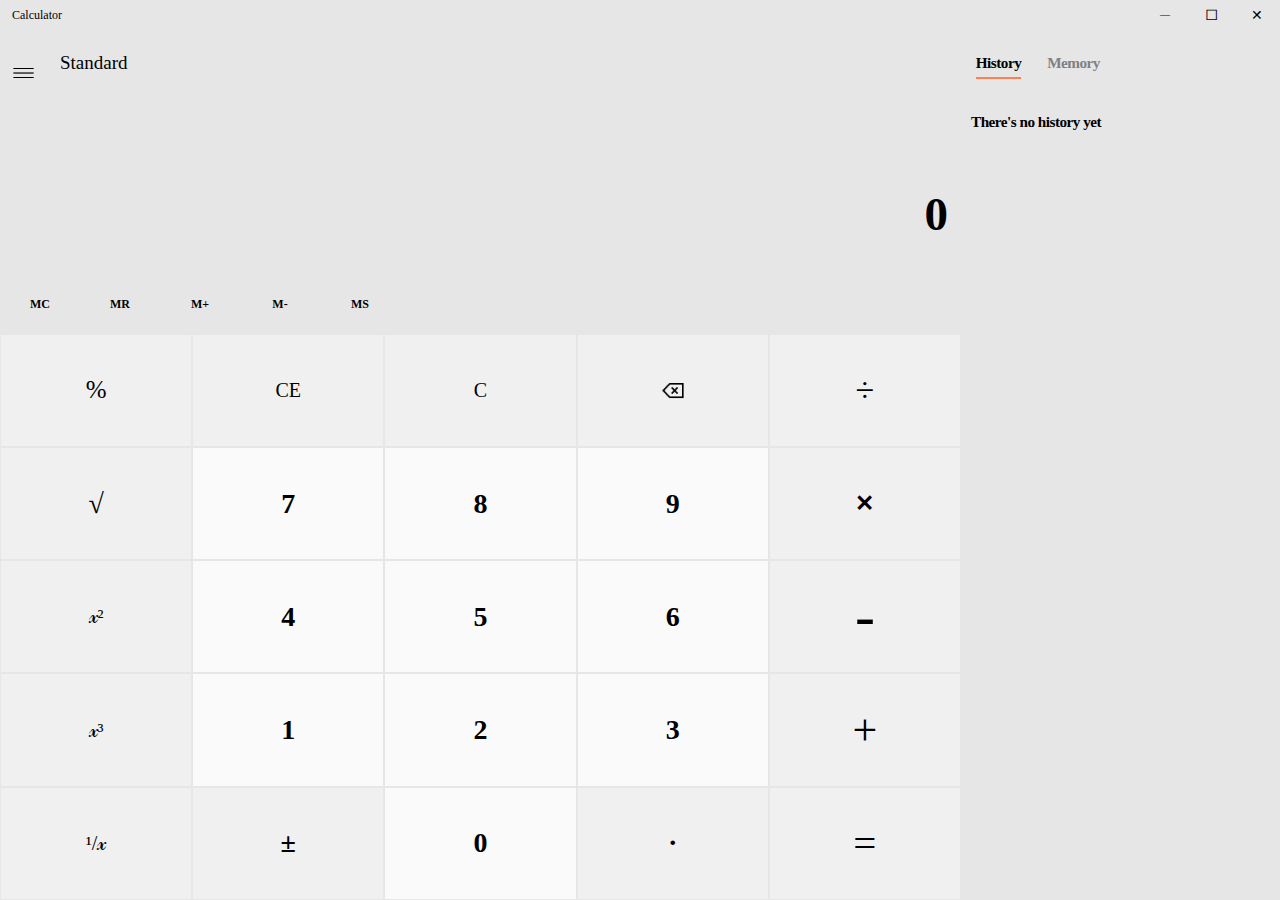
<file: index.html>
<!DOCTYPE html>
<html lang="en">
<head>
    <meta charset="UTF-8">
    <meta name="viewport" content="width=device-width, initial-scale=1.0">
    <meta http-equiv="X-UA-Compatible" content="ie=edge">
    <title>calculator</title>
    <link rel="stylesheet" href="style.css">
    
</head>
<body>
   
        <header>
            <h3 id="topname">Calculator</h3>
            <div class="MMC">
                <div class="minimise">
                    &#8213
                </div>
                <div class="maximise">
                    
                    <div id="maxiicon">
                        &#9723
                    </div>
                   
                </div>
                <div  class="close">
                    &#10005
                </div>
            </div>
        </header>

        <div class="content">

            <div class="left">
            
                    <div class="caption">
                        <div class="capleft">
                            <div class="menubar"><img id="imagebar" src="[data-uri]" alt="menu bar"></div>
    
                            <h1 class="menutext">Standard</h1> 
                        </div>

                        <div onclick="app.changeState(false) ,app.minimizeBox()" class="nexthistory"> <img id="historyimg" src="[data-uri]" alt=""></div>

                    </div>

                    <div id="expres" class="exprestion"></div>
                    <div id="zer" class="zero">0</div>

                    <div class="line1">
                        
                        
                            <div onclick="memory.memBtn('clear')">MC</div>
                            <div onclick="memory.memBtn('recall')">MR</div>
                            <div onclick="memory.memBtn('plus')">M+</div>
                            <div onclick="memory.memBtn('minus')">M-</div>
                            <div onclick="app.newMemory()">MS</div>
                            <div onclick="app.changeState(true) ,app.minimizeBox()" id="newM">M&#9662</div>
                        
                        
                    </div>
                    <div class="mainnum">
                            <div class="nextline2">
                                <div onclick="Calculate.Input(this)" value="%" id="percent">%</div> 
                                <div onclick="Calculate.Input(this)" value="√" id="root">&#8730</div>
                                <div onclick="Calculate.Input(this)" value="x2" id="power2">&#120013&#178</div >
                                <div onclick="Calculate.Input(this)" value="1/x" id="mines-power">&#185/&#120013</div>
                            </div>
                            <div class="main line2">
                                <div onclick="Calculate.Input(this)" value="%" id="percent">%</div>
                                <div onclick="Calculate.clear('CE')" id="CE">CE</div>
                                <div onclick="Calculate.clear('All')" id="C">C</div>
                                <div onclick="Calculate.clear('backSpace')" id="del"><img id="delete" src="[data-uri]" alt=""></div>
                                <div onclick="Calculate.Input(this)" value="/" id="division">&#xf7</div>
                            </div>
                            
                            
                            <div class="main line3">
                                <div onclick="Calculate.Input(this)" value="√" id="root">&#8730</div>
                                <div onclick="Calculate.Input(this)" value="7" id="number">7</div>
                                <div onclick="Calculate.Input(this)" value="8" id="number">8</div>
                                <div onclick="Calculate.Input(this)" value="9" id="number">9</div >
                                <div onclick="Calculate.Input(this)" value="*" id="multiply">&#10005</div>
                            </div>


                            <div class="main line4">
                                <div onclick="Calculate.Input(this)" value="x2" id="power2">&#120013&#178</div>
                                <div onclick="Calculate.Input(this)" value="4" id="number">4</div >
                                <div onclick="Calculate.Input(this)" value="5" id="number">5</div >
                                <div onclick="Calculate.Input(this)" value="6" id="number">6</div>
                                <div onclick="Calculate.Input(this)" value="-" id="mines">-</div>
                            </div>  
                            
                            
                            <div class="main line5">
                                <div onclick="Calculate.Input(this)" value="x3" id="power3">&#120013&#179</div>
                                <div onclick="Calculate.Input(this)" value="1" id="number">1</div>
                                <div onclick="Calculate.Input(this)" value="2" id="number" >2</div>
                                <div onclick="Calculate.Input(this)" value="3" id="number" >3</div>
                                <div onclick="Calculate.Input(this)" id="plus" value="+">+</div>
                            </div>   
                            
                            
                            <div class="main line6">
                                <div onclick="Calculate.Input(this)" value="1/x" id="mines-power">&#185/&#120013</div>
                                <div onclick="Calculate.Input(this)" value="±" id="plus-mines">&#177</div>
                                <div onclick="Calculate.Input(this)" value="0" id="number">0</div>
                                <div onclick="Calculate.Input(this)" value="." id="dot">&#8729</div>
                                <div onclick="Calculate.Input(this)" value="=" id="equal">=</div>
                            </div>
                    </div>

                    

            </div>

            <div class="right" style="flex-shrink: 0;">

                <div class="topright">
                    <div onclick="app.changeState(false)" class="history">
                        <h3 class="active-state" id="hisT">History</h3>
                    </div>
                    <div onclick="app.changeState(true)" class="memory">
                        <h3 id="mem">Memory</h3>
                    </div>
                </div>

                <div class="textright">
                    <h3 id="hisText">There's no history yet</h3>
                    <h3 id="memoText" class="display-off">There's nothing saved in memory</h3>
                    <div id="history-box"></div>
                    <div id="memory-box"></div>

                <div onclick="app.bucketRemove()" id="rmvHis" class="removeHistory display-off">
                    <img src="[data-uri]" alt="">
                </div>
                
            </div>        

        </div>

        <div class="mini-box display-off" id="id-mini-box" >
            <div id="history-box-mini" class="display-off"></div>
            <div id="mem-box-mini" class="display-off"></div>
            <div onclick="app.bucketRemove()" id="rmvHis" class="removeHistory">
                <img src="[data-uri]" alt="">
            </div>
        </div>

    <script src="js/app.js"></script>
    <script src="js/mohasebe.js"></script>
    <script src="js/history.js"></script>
    <script src="js/memory.js"></script>
</body>
</html>
</file>
<file: style.css>
@font-face {
     font-family: "Segoe UI";
     src: url("//db.onlinewebfonts.com/t/623c7118249e082fe87a78e08506cb4b.eot");
    }


*{
    margin: 0;
    padding: 0;
    border: none;
    box-sizing: border-box;
    font-family: "Segoe UI";
}


html,
body{
       background-color: #e6e6e6;
       height: 100%;
       width: 100%;
       user-select:none;
       min-height: 355px;
       min-width: 500px;
   }

   .content{
       display: flex;
       cursor: default;
       height: 95.2%;
       width: 100%;
   }

   .left{
       height: 100%;
       width: 85%;
   }

   .right{
       
       width: 319px;
       /* border-left: 1px solid #bdbdbd; */

   }

   #topname{
       
       padding: 7.5px 0px 9px 12px;
       font-size: 12px;
       font-weight: 400;
   }


   header{
       height: 4.8%;
       display: flex;
       justify-content: space-between;
   }

   .caption{
       height: 8%;
       display: flex;
       justify-content: space-between;
   }
   
   .capleft{
       display: flex;
       justify-content: space-between;
   }

   .caption .menubar{
       
       width: 48px;
       height: 48px;
       align-content: center;
       padding-left: 10px;
       padding-top: 15px;
       
    }

    .caption .menubar:hover{
        background-color: #cfcfcf;
    }

    .caption .menubar:active{
     background-color: #c2c2c2;
    }

    #imagebar{
       width: 27px;
       height: 18px;
       margin: auto;
   }

   .menutext{
       font-size: 19px;
       font-weight: 500;
       padding: 9px 0 0 12px
   }

   .exprestion{
       height: 6%;
       display: flex;
       font-size: 15px;
       align-items: center;
       justify-content: flex-end;
       padding: 10px 13px 0 0;
       color: #6b6b6b;

   }

   .zero{
       height: 13.1%;
       display: flex;
       font-size: 47px;
       font-weight: 600;
       align-items: center;
       justify-content: flex-end;
       padding: 0 13px 10px 0;
       
   }

   .line1{
       height: 6.8%; 
       display: flex;       
   }

   .line1 div{
       display: flex;
       flex-basis: 80px;
       font-size: 12px;
       font-weight: 600;
       align-items: center;
       justify-content: center;
   }
   .line1 div:hover{
       background-color: #dddddd;
   }
   .line1 div:active{
       background-color: #c6c6c6;
   }

   #newM{
       flex-grow: 2;
       flex-basis: 100px;
       padding-right: 30px;
       justify-content: flex-end;
   }
   #newM:hover{
    background-color: #dddddd;
   }
   #newM:active{
    background-color :#c6c6c6;
   }

   .mainnum{
       height: 66.1%;
       padding: 1px solid #e6e6e6;
   }

   .main{
       
       display: flex; 
       height: 20%;
   }

   .main div:hover{
    background-color: #e6e6e6;
   }

   .main div{
       display: flex;
       flex: 100px;
       margin: 1px;
       background-color: #f0f0f0;
       align-items: center;
       justify-content: center;
   }

    .main div:active{
       background-color:#c6c6c6 ;
   }

   #number, #dot , #plus-mines{
       font-size: 28px;
       font-weight: 600;
   }
   #number{
       background-color: #fafafa;
   }
   #number:hover{
    background-color: #e6e6e6;
    }

    #number:active{
        background-color: #c6c6c6;
    }


   #percent{
       font-size: 25px;
   }

   #C ,#CE{
       font-size: 20px;
       font-weight:400 ;
   }

   #delete{
       width: 26px;
       height: 27px;
   }

   #division{
       font-size: 34px;
   }

   #root{
       font-size: 28px;
   }

   #multiply{
       font-size: 23px;
       font-weight: 600;
   }

   #power2, #power3 , #mines-power{
       font-size:20px;
       font-weight: 400;
   }

   #mines{
       font-size: 60px;
       font-weight: 100;
   }

   #plus{
       font-size: 44px;
       font-weight: 100;
   }

   #equal{
    font-size: 41px;
    font-weight: 100;
   }

   #equal:hover{
       background-color: #299fcc;
   }

   #equal:active{
    background-color: #65b7d7;
   }


    .MMC{
        width: 319px;
       display: flex;
       justify-content: flex-end;
       

   }

   .MMC div{
       display: flex;
       align-items: center;
       justify-content: center;
       width: 46px;
       height: 31px;  
   }


   #maxiicon{
       margin-bottom: 3.1px;
   }

   .minimise{
       font-size: 10px;
       padding-bottom: 2px;
   }

   .minimise:hover{
    background-color: #cfcfcf;
   }

   .minimise:active{
    background-color: #c2c2c2;
   }

   .maximise:hover{
    background-color: #cfcfcf;
   }

   .maximise:active{
    background-color: #c2c2c2;
   }

   .close{
       font-size: 14px;
   }

   .close:hover{
       color: white;
       background-color: rgb(233, 1, 1);
   }

   .close:active{
       color: black;
       background-color: rgb(250, 145, 126);
   }

   .topright{
       display: flex;
       height: 40px;
   }

   .topright div{
       display: flex;
       align-items: center;
       justify-content: center;
       font-size: 13px;
       width: 75px;
       letter-spacing: -0.5px;
   }

   .memory{
    color: #919191;
   }


   .history,#mem{
    color: gray;
   }




   .textright{
    /* display: flex; */
    /* height: 83px; */
    /* align-items: center;
    justify-content: center; */
    font-size: 13px;
    width: 100%;
    letter-spacing: -0.5px;
   }

   .nextline2{
    background-color: #e6e6e6;
    display: flex; 
    height: 20%;
   }


   .nextline2 div{
    background-color: #f0f0f0;
    display: flex;
    flex: 100px;
    align-items: center;
    justify-content: center;
    margin: 1px;
   }


   .nextline2 div:hover{
       background-color: #e6e6e6;
    }


    .nextline2 div:active{
        background-color:#c6c6c6;
    }


    #historyimg{
       width: 20px;
       height: 20px;  
       
    }

    #historyimg:hover{
        background-color: rgb(214, 214, 214);
    }


    .nexthistory{
        padding:17px 13px 0 10px;
    }


    .nexthistory{
        display: none;
    }
    #newM{
        display: none;
    }
    .nextline2{
        display: none;
    }


    /* --------------------------------------------------------------------------------------------- */
    

    @media only screen and (max-width: 500px) {
        .right{
            display: none;
        }
        .left{
            width: 100%;
        }
        
        .nexthistory{
            display: flex;
        }
        #newM{
            display: flex;
        }
        #id-mini-box{
            display: flex;
        }

    }



    @media only screen and (max-width: 740px) {
        .right{
            flex: 43%
        }

    }


    @media only screen and (max-width:500px){
    #newM{
        justify-content: center;
        flex-grow: 1;
        padding: 0;
    }
    }



    @media only screen and (max-width: 1024px) , (max-height: 620px){

    .nextline2{
        display: flex;
    }
    .main{
        height: 16.6%;
    }
    .nextline2{
        height: 16.6%;
    }
    .main #percent{
        display: none;
    }

    .main #root, .main #power2, .main #power3,.main #mines-power{
        display: none;
      }
    
    }



    @media only screen and (max-height: 620px) , (max-width: 360px){


    #number, #dot , #plus-mines{
        font-size: 24px;
        font-weight: 600;
    }
 
    #percent{
        font-size: 20px;
    }
 
    #delete{
        width: 22px;
        height: 23px;
    }

    #C ,#CE{
        font-size: 17px;
        font-weight:400 ;
    }
 
    #division{
        font-size: 30px;
    }
 
    #root{
        font-size: 24px;
    }
 
    #multiply{
        font-size: 18px;
        font-weight: 600;
    }
 
    #power2 , #mines-power{
        font-size:18px;
        font-weight: 400;
    }
 
    #mines{
        font-size: 40px;
        font-weight: 100;
    }
 
    #plus{
        font-size: 36px;
        font-weight: 100;
    }
 
    #equal{
     font-size: 34px;
     font-weight: 100;
    }

    .nextline2{
        display: flex;
    }

    }

    #hisText{
        margin: 30px 10px;
    }
    #memoText{
        margin: 30px 10px;
    }
    .display-off{
        display: none !important;
    }

    #history-box{
        
        overflow: auto;
        padding: 10px 0;
        max-height:546px;

    }

     #history-box .lable{
        width: 100%;
        height: auto;
        display: flex;
        padding: 7px 14px;
        margin: 5px 0;
        align-items: flex-end;
        flex-direction: column;

    }
    .lable:hover{
        background-color: #b9b9b9;
    }

    .lable .exp{
        font-size: 15px;
        margin-bottom: 4px;
        color: #6b6b6b;
    }
    .lable .result{
        font-size: 25px;
        font-weight: 600;
    }

    #memory-box .lable{
        width: 100%;
        height: auto;
        display: flex;
        margin: 5px 0;
        align-items: flex-end;
        flex-direction: column;

    }
    #mem-box-mini .lable{
        width: 100%;
        height: auto;
        display: flex;
        margin: 5px 0;
        align-items: flex-end;
        flex-direction: column;
    }
    .lable .number{
        font-size: 25px;
        font-weight: 600; 
        margin: 12px; 
    }
    .lable .button {
        display: flex;
        flex-direction: row;

    }
    .lable .button aside{
        text-align: center;
        padding: 10px 13px;
        margin: 0 0 0 15px;
        font-size: 12px;
        font-weight: 600;

    }
    .button aside:hover{
        background-color: rgb(206, 206, 206);
    }

    .removeHistory{
        position: absolute;
        background-color: transparent;
        right: 0;
        bottom: 0;
        width: 45px;
        height: 45px ;
        text-align: center;
    }
    .removeHistory img{
        margin: 10px;
    }
    .removeHistory:hover{
        background-color: rgb(206, 206, 206);
    }
    .active-state{
        transition: 0.4s;
        border-bottom: 2px solid coral;
        padding-top: 7px;
        padding-bottom: 5px;
        color: black !important;
    }



    #history-box-mini{
        
        padding: 10px 0;
        
        
    }


    .mini-box{
        overflow: auto;
        height:63.1%;
        background-color: gray;
        display: none;
        position: absolute;
        bottom: 0;
        width: 100%;
        flex-direction: column;
    }

    #history-box-mini .lable{
        width: 100%;
        height: auto;
        display: flex;
        padding: 7px 14px;
        margin: 5px 0;
        align-items: flex-end;
        flex-direction: column;
    }
</file>
